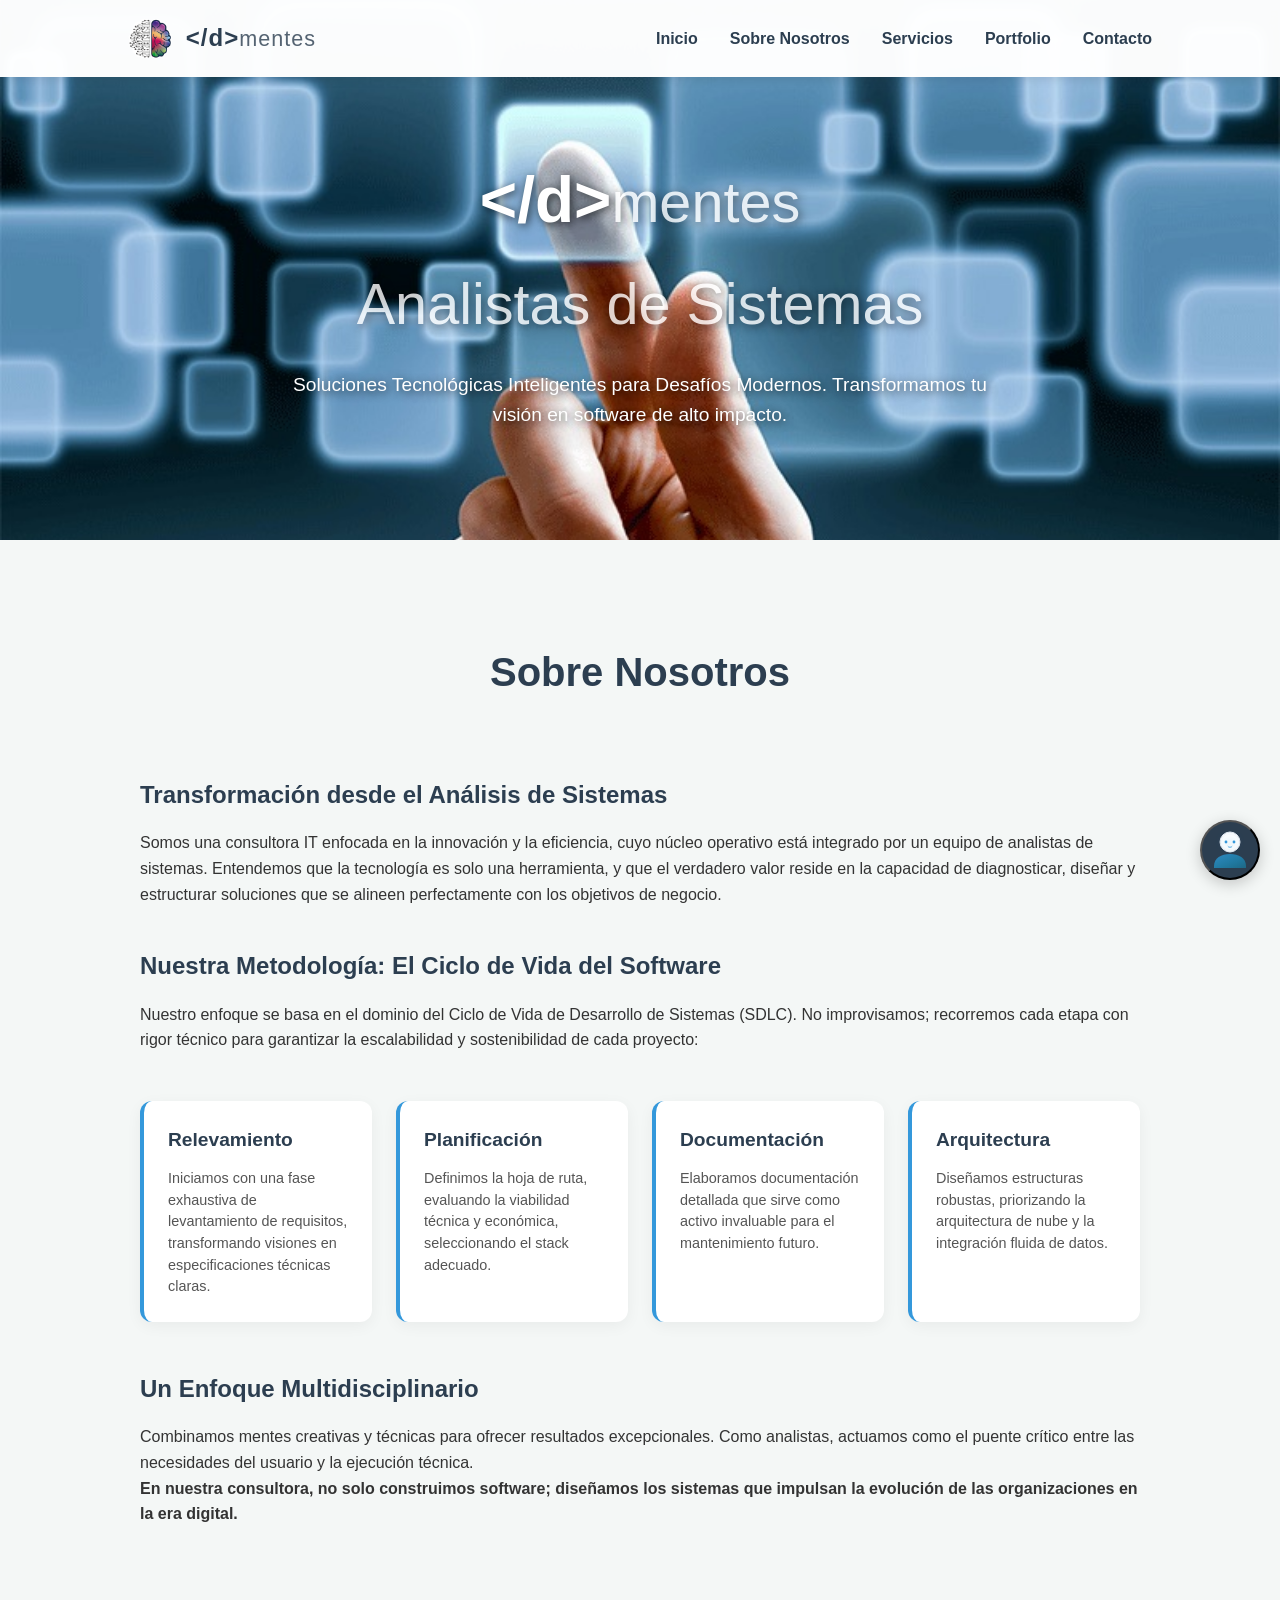
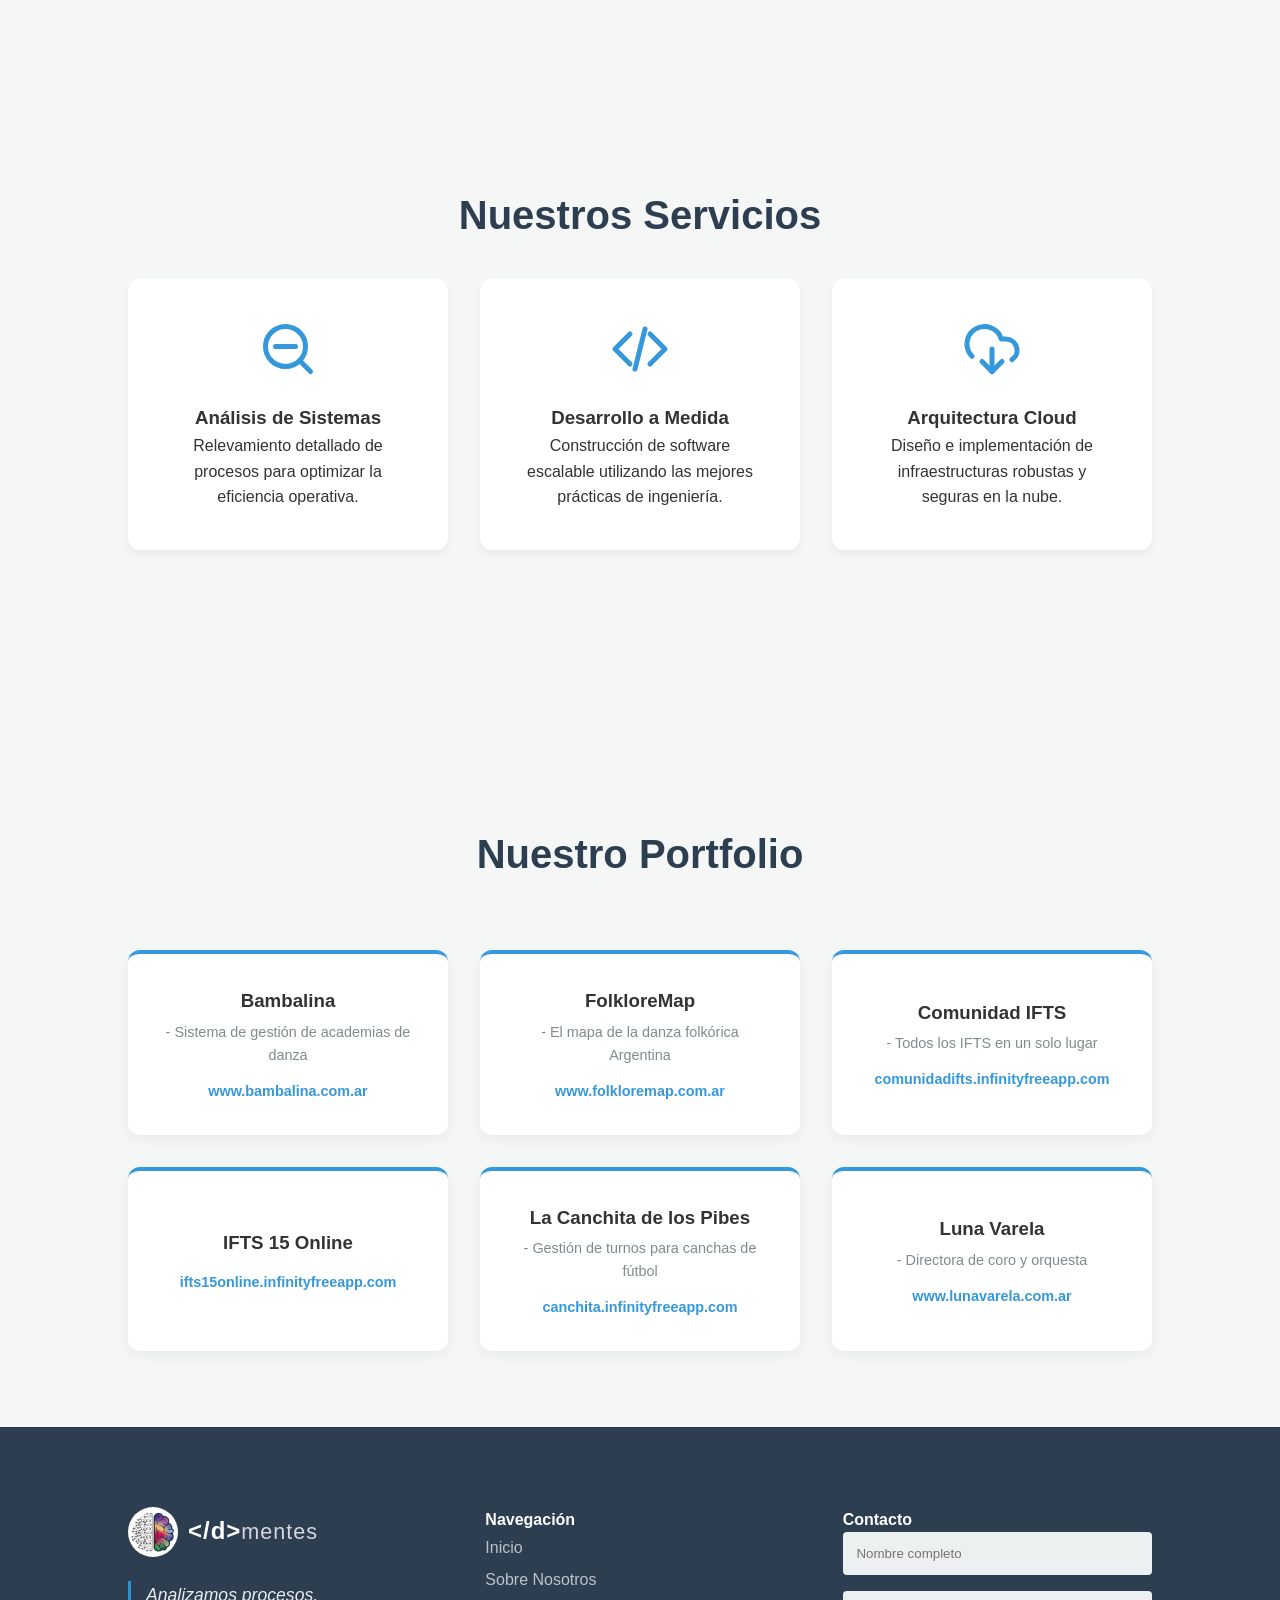
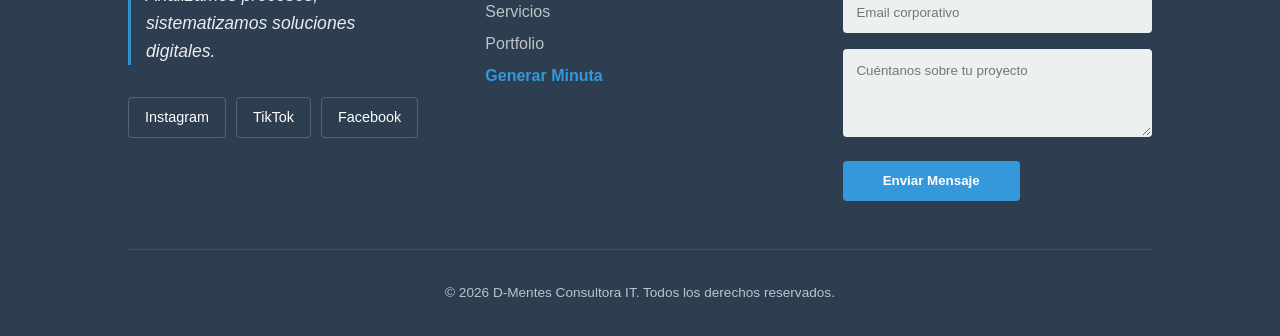
<file: index.html>
<!DOCTYPE html>
<html lang="es">
<head>
    <meta charset="UTF-8">
    <meta name="viewport" content="width=device-width, initial-scale=1.0">
    <meta name="description" content="D-Mentes - Consultoría IT y Analistas de Sistemas enfocados en el ciclo de vida del software y transformación digital.">
    <meta name="keywords" content="Consultoría IT, Analistas de Sistemas, Desarrollo de Software, SDLC, Arquitectura Cloud">
    <title>D-Mentes | Consultora IT</title>
    <link rel="icon" href="img/demente logo.jpg" type="image/jpeg">
    <link rel="stylesheet" href="styles/style.css">
</head>
<body>

    <nav>
        <div class="nav-logo">
            <img src="img/Logo dmente transparente.png" alt="D-Mentes Logo">
            <span class="logo-text">&lt;/d&gt;<span class="logo-suffix">mentes</span></span>
        </div>
        <button class="hamburger" id="hamburger-button" aria-label="Menú de navegación" aria-expanded="false" aria-controls="nav-links">
            <span class="hamburger-icon"></span>
            <span class="hamburger-icon"></span>
            <span class="hamburger-icon"></span>
        </button>
        <ul class="nav-links" id="nav-links">
            <li><a href="#inicio">Inicio</a></li>
            <li><a href="#sobre-nosotros">Sobre Nosotros</a></li>
            <li><a href="#servicios">Servicios</a></li>
            <li><a href="#portfolio">Portfolio</a></li>
            <li><a href="#contacto">Contacto</a></li>
        </ul>
    </nav>
    <section id="inicio" class="reveal">
        <h1>&lt;/d&gt;<span class="logo-suffix">mentes<br>Analistas de Sistemas</span></h1>
        <p>Soluciones Tecnológicas Inteligentes para Desafíos Modernos. Transformamos tu visión en software de alto impacto.</p>
    </section>

    <section id="sobre-nosotros" class="reveal">
        <h2>Sobre Nosotros</h2>
        <div class="sobre-nosotros-content">
            <h3>Transformación desde el Análisis de Sistemas</h3>
            <p>
                Somos una consultora IT enfocada en la innovación y la eficiencia, cuyo núcleo operativo está integrado por un equipo de analistas de sistemas. Entendemos que la tecnología es solo una herramienta, y que el verdadero valor reside en la capacidad de diagnosticar, diseñar y estructurar soluciones que se alineen perfectamente con los objetivos de negocio.
            </p>

            <h3>Nuestra Metodología: El Ciclo de Vida del Software</h3>
            <p>
                Nuestro enfoque se basa en el dominio del Ciclo de Vida de Desarrollo de Sistemas (SDLC). No improvisamos; recorremos cada etapa con rigor técnico para garantizar la escalabilidad y sostenibilidad de cada proyecto:
            </p>

            <div class="metodologia-grid">
                <div class="metodologia-card">
                    <h4>Relevamiento</h4>
                    <p>Iniciamos con una fase exhaustiva de levantamiento de requisitos, transformando visiones en especificaciones técnicas claras.</p>
                </div>
                <div class="metodologia-card">
                    <h4>Planificación</h4>
                    <p>Definimos la hoja de ruta, evaluando la viabilidad técnica y económica, seleccionando el stack adecuado.</p>
                </div>
                <div class="metodologia-card">
                    <h4>Documentación</h4>
                    <p>Elaboramos documentación detallada que sirve como activo invaluable para el mantenimiento futuro.</p>
                </div>
                <div class="metodologia-card">
                    <h4>Arquitectura</h4>
                    <p>Diseñamos estructuras robustas, priorizando la arquitectura de nube y la integración fluida de datos.</p>
                </div>
            </div>

            <h3>Un Enfoque Multidisciplinario</h3>
            <p>
                Combinamos mentes creativas y técnicas para ofrecer resultados excepcionales. Como analistas, actuamos como el puente crítico entre las necesidades del usuario y la ejecución técnica.
            </p>
            <p>
                <strong>En nuestra consultora, no solo construimos software; diseñamos los sistemas que impulsan la evolución de las organizaciones en la era digital.</strong>
            </p>
        </div>
    </section>

    <section id="servicios" class="reveal">
        <h2>Nuestros Servicios</h2>
        <div class="services-grid">
            <div class="service-card">
                <div class="service-icon">
                    <svg xmlns="http://www.w3.org/2000/svg" width="60" height="60" viewBox="0 0 24 24" fill="none" stroke="currentColor" stroke-width="2" stroke-linecap="round" stroke-linejoin="round" aria-hidden="true"><circle cx="11" cy="11" r="8"/><path d="m21 21-4.3-4.3"/><path d="M7 11h8"/></svg>
                </div>
                <h3>Análisis de Sistemas</h3>
                <p>Relevamiento detallado de procesos para optimizar la eficiencia operativa.</p>
            </div>
            <div class="service-card">
                <div class="service-icon">
                    <svg xmlns="http://www.w3.org/2000/svg" width="60" height="60" viewBox="0 0 24 24" fill="none" stroke="currentColor" stroke-width="2" stroke-linecap="round" stroke-linejoin="round" aria-hidden="true"><polyline points="16 18 22 12 16 6"/><polyline points="8 6 2 12 8 18"/><line x1="14" x2="10" y1="4" y2="20"/></svg>
                </div>
                <h3>Desarrollo a Medida</h3>
                <p>Construcción de software escalable utilizando las mejores prácticas de ingeniería.</p>
            </div>
            <div class="service-card">
                <div class="service-icon">
                    <svg xmlns="http://www.w3.org/2000/svg" width="60" height="60" viewBox="0 0 24 24" fill="none" stroke="currentColor" stroke-width="2" stroke-linecap="round" stroke-linejoin="round" aria-hidden="true">
                        <path d="M4 14.899A7 7 0 1 1 15.71 8h1.79a4.5 4.5 0 0 1 2.5 8.242"/>
                        <path d="M12 12v9"/>
                        <path d="m8 17 4 4 4-4"/>
                    </svg>
                </div>
                <h3>Arquitectura Cloud</h3>
                <p>Diseño e implementación de infraestructuras robustas y seguras en la nube.</p>
            </div>
        </div>
    </section>

    <section id="portfolio" class="reveal">
        <h2>Nuestro Portfolio</h2>
        <div class="portfolio-grid">
            <div class="portfolio-item">
                <h3>Bambalina <span class="item-subtitle">- Sistema de gestión de academias de danza</span></h3>
                <p><a href="http://www.bambalina.com.ar" target="_blank">www.bambalina.com.ar</a></p>
            </div>
            <div class="portfolio-item">
                <h3>FolkloreMap <span class="item-subtitle">- El mapa de la danza folkórica Argentina</span></h3>
                <p><a href="http://www.folkloremap.com.ar" target="_blank">www.folkloremap.com.ar</a></p>
            </div>
            <div class="portfolio-item">
                <h3>Comunidad IFTS <span class="item-subtitle">- Todos los IFTS en un solo lugar</span></h3>
                <p><a href="https://comunidadifts.infinityfreeapp.com" target="_blank">comunidadifts.infinityfreeapp.com</a></p>
            </div>
            <div class="portfolio-item">
                <h3>IFTS 15 Online</h3>
                <p><a href="https://ifts15online.infinityfreeapp.com" target="_blank">ifts15online.infinityfreeapp.com</a></p>
            </div>
            <div class="portfolio-item">
                <h3>La Canchita de los Pibes <span class="item-subtitle">- Gestión de turnos para canchas de fútbol </span></h3>
                <p><a href="https://canchita.infinityfreeapp.com" target="_blank">canchita.infinityfreeapp.com</a></p>
            </div>
            <div class="portfolio-item">
                <h3>Luna Varela <span class="item-subtitle">- Directora de coro y orquesta</span></h3>
                <p><a href="http://www.lunavarela.com.ar" target="_blank">www.lunavarela.com.ar</a></p>
            </div>
        </div>
    </section>

    <footer id="contacto">
        <div class="footer-container">
            <div class="footer-brand">
                <div class="footer-logo">
                    <img src="img/Logo dmente transparente.png" alt="D-Mentes Logo">
                    <span class="logo-text">&lt;/d&gt;<span class="logo-suffix">mentes</span></span>
                </div>
                <p class="footer-tagline">Analizamos procesos, sistematizamos soluciones digitales.</p>
                <div class="social-links footer-social-wrapper">
                    <a href="https://www.instagram.com" target="_blank" aria-label="Instagram">Instagram</a>
                    <a href="https://www.tiktok.com" target="_blank" aria-label="TikTok">TikTok</a>
                    <a href="https://www.facebook.com" target="_blank" aria-label="Facebook">Facebook</a>
                </div>
            </div>
            <div class="footer-links">
                <h4>Navegación</h4>
                <ul>
                    <li><a href="#inicio">Inicio</a></li>
                    <li><a href="#sobre-nosotros">Sobre Nosotros</a></li>
                    <li><a href="#servicios">Servicios</a></li>
                    <li><a href="#portfolio">Portfolio</a></li>
                    <li><a href="minutas.html" style="color: var(--accent); font-weight: bold;">Generar Minuta</a></li>
                </ul>
            </div>
            <div class="contact-form">
                <h4>Contacto</h4>
                <form action="https://formsubmit.co/ajax/contacto@dementes.net.ar" method="POST" id="my-form">
                    <input type="text" name="nombre" placeholder="Nombre completo" required>
                    <input type="email" name="email" placeholder="Email corporativo" required>
                    <textarea name="mensaje" placeholder="Cuéntanos sobre tu proyecto" rows="4" required></textarea>
                    <button type="submit">Enviar Mensaje</button>
                </form>
            </div>
        </div>
        <div class="footer-bottom">
            &copy; 2026 D-Mentes Consultora IT. Todos los derechos reservados.
        </div>
    </footer>

    <!-- Asistente Virtual -->
    <div class="assistant-wrapper">
        <div class="assistant-chat" id="assistant-chat">
            <div class="chat-header">
                <svg class="robot-icon" viewBox="0 0 24 24" fill="none" xmlns="http://www.w3.org/2000/svg" aria-hidden="true">
                    <defs>
                        <linearGradient id="robotGrad" x1="0%" y1="0%" x2="100%" y2="100%">
                            <stop offset="0%" style="stop-color:#3498db;stop-opacity:0.8" />
                            <stop offset="100%" style="stop-color:#00c6ff;stop-opacity:0.3" />
                        </linearGradient>
                    </defs>
                    <!-- Cuerpo/Hombros -->
                    <path d="M12 14c-4.4 0-8 2-8 6v1h16v-1c0-4-3.6-6-8-6z" fill="url(#robotGrad)"/>
                    <!-- Cuello -->
                    <rect x="11" y="12" width="2" height="1" fill="#e2e8f0"/>
                    <!-- Casco Principal -->
                    <rect x="7" y="3" width="10" height="10" rx="5" fill="#f8fafc" stroke="#e2e8f0" stroke-width="0.5"/>
                    <!-- Visor/Pantalla -->
                    <rect x="8" y="4.5" width="8" height="7" rx="3.5" fill="#ffffff" class="robot-screen"/>
                    <!-- Ojos Digitales -->
                    <circle class="robot-eye" cx="10" cy="8" r="0.7" fill="#3498db"/>
                    <circle class="robot-eye" cx="14" cy="8" r="0.7" fill="#3498db"/>
                    <!-- Sonrisa -->
                    <path class="robot-mouth" d="M11 10.3c0.2 0.5 1.8 0.5 2 0" stroke="#3498db" stroke-width="0.4" stroke-linecap="round" />
                </svg>
                <div>
                    <strong style="display: block;">Demi</strong>
                    <span style="display: block; font-size: 0.75rem; opacity: 0.9;">Asistente Virtual</span>
                    <small style="display: block; opacity: 0.8; font-size: 0.7rem;">En línea</small>
                </div>
            </div>
            <div class="chat-body" id="chat-body">
                <!-- Los mensajes se cargarán dinámicamente -->
            </div>
        </div>
        <div class="assistant-tooltip">Chatear con Demi</div>
        <button class="assistant-float" id="assistant-btn" aria-label="Abrir asistente">
            <svg class="robot-icon" viewBox="0 0 24 24" fill="none" xmlns="http://www.w3.org/2000/svg">
                <defs>
                    <linearGradient id="robotGradFloat" x1="0%" y1="0%" x2="100%" y2="100%">
                        <stop offset="0%" style="stop-color:#3498db;stop-opacity:0.8" />
                        <stop offset="100%" style="stop-color:#00c6ff;stop-opacity:0.3" />
                    </linearGradient>
                </defs>
                <!-- Cuerpo/Hombros -->
                <path d="M12 14c-4.4 0-8 2-8 6v1h16v-1c0-4-3.6-6-8-6z" fill="url(#robotGradFloat)"/>
                <!-- Cuello -->
                <rect x="11" y="12" width="2" height="1" fill="#e2e8f0"/>
                <!-- Casco Principal -->
                <rect x="7" y="3" width="10" height="10" rx="5" fill="#f8fafc" stroke="#e2e8f0" stroke-width="0.5"/>
                <!-- Visor/Pantalla -->
                <rect x="8" y="4.5" width="8" height="7" rx="3.5" fill="#ffffff" class="robot-screen"/>
                <!-- Ojos Digitales -->
                <circle class="robot-eye" cx="10" cy="8" r="0.7" fill="#3498db"/>
                <circle class="robot-eye" cx="14" cy="8" r="0.7" fill="#3498db"/>
                <!-- Sonrisa -->
                <path class="robot-mouth" d="M11 10.3c0.2 0.5 1.8 0.5 2 0" stroke="#3498db" stroke-width="0.4" stroke-linecap="round" />
            </svg>
        </button>
    </div>

    <script>
        const form = document.getElementById('my-form');
        form.addEventListener('submit', async (e) => {
            e.preventDefault();
            const button = form.querySelector('button');
            const originalText = button.innerText;
            
            button.disabled = true;
            button.innerText = 'Enviando...';

            const data = new FormData(form);
            const response = await fetch(form.action, {
                method: 'POST',
                body: data,
                headers: { 'Accept': 'application/json' }
            });

            if (response.ok) {
                alert('¡Recibimos tu consulta! En breve nos pondremos en contacto con vos.');
                form.reset();
            } else {
                console.error('Error de Formspree:', response.status, response.statusText);
                alert('Hubo un error al enviar el mensaje. Por favor, intentá de nuevo o contactanos por WhatsApp.');
            }
            button.disabled = false;
            button.innerText = originalText;
        });
    </script>

    <script>
        // Script para el botón de hamburguesa
        document.addEventListener('DOMContentLoaded', () => {
            const hamburgerButton = document.getElementById('hamburger-button');
            const navLinks = document.getElementById('nav-links');

            hamburgerButton.addEventListener('click', () => {
                navLinks.classList.toggle('active');
                const isActive = navLinks.classList.contains('active');
                hamburgerButton.classList.toggle('active');
                hamburgerButton.setAttribute('aria-expanded', isActive);
            });
            // Cierra el menú si se hace clic en un enlace (útil para SPAs o navegación interna)
            navLinks.querySelectorAll('a').forEach(link => {
                link.addEventListener('click', () => {
                    navLinks.classList.remove('active');
                    hamburgerButton.setAttribute('aria-expanded', 'false');
                });
            });
        });
    </script>

    <script>
        // Scroll Reveal Logic
        const observerOptions = { threshold: 0.1 };
        const observer = new IntersectionObserver((entries) => {
            entries.forEach(entry => {
                if (entry.isIntersecting) {
                    entry.target.classList.add('visible');
                }
            });
        }, observerOptions);

        document.querySelectorAll('.reveal').forEach(el => observer.observe(el));

        // Lógica del Asistente Virtual
        const assistantBtn = document.getElementById('assistant-btn');
        const assistantChat = document.getElementById('assistant-chat');
        const chatBody = document.getElementById('chat-body');

        let userName = ""; // Almacena el nombre del usuario
        let userPath = []; // Almacena el recorrido del usuario
        let userQuery = ""; // Almacena la consulta abierta

        // Flujo de la conversación
        const chatFlow = {
            inicio: {
                text: "Hola! Soy Demi, el asistente virtual de estos Dementes. Para empezar contame como te llamas",
                input: true,
                placeholder: "Escribi tu nombre...",
                next: "menu_principal"
            },
            menu_principal: {
                text: () => `Mucho gusto, ${userName}! En que puedo ayudarte hoy?`,
                options: [
                    { text: "Iniciar un Proyecto", next: "tipo_proyecto" },
                    { text: "Ver Servicios", next: "servicios" },
                    { text: "Hacer una consulta", next: "consulta_previa" }
                ]
            },
            tipo_proyecto: {
                text: "Excelente eleccion! Para orientarte mejor, que tipo de solucion estas buscando?",
                options: [
                    { text: "Pagina Web / Landing", next: "web_info" },
                    { text: "Sistema de Gestion (ERP/CRM)", next: "gestion_info" },
                    { text: "App a Medida", next: "app_info" },
                    { text: "Volver", next: "menu_principal" }
                ]
            },
            web_info: {
                text: "Creamos sitios modernos, optimizados para Google y adaptables a moviles. Buscas vender online o presencia institucional?",
                options: [
                    { text: "Venta Online (E-commerce)", next: "contacto" },
                    { text: "Presencia Institucional", next: "contacto" },
                    { text: "Ver otras opciones", next: "tipo_proyecto" }
                ]
            },
            gestion_info: {
                text: "Somos expertos en digitalizar procesos. Podemos ayudarte con control de inventarios, turnos o gestion de clientes.",
                options: [
                    { text: "Hablar con un analista", next: "contacto" },
                    { text: "Volver", next: "tipo_proyecto" }
                ]
            },
            app_info: {
                text: "Desarrollamos aplicaciones escalables utilizando las ultimas tecnologias. Es un proyecto desde cero?",
                options: [
                    { text: "Si, idea nueva", next: "contacto" },
                    { text: "Mejorar algo existente", next: "contacto" },
                    { text: "Volver", next: "tipo_proyecto" }
                ]
            },
            servicios: {
                text: "Nuestros pilares son el Analisis y la Arquitectura. En que area especifica necesitas apoyo?",
                options: [
                    { text: "Analisis y Relevamiento", next: "info_analisis" },
                    { text: "Infraestructura Cloud", next: "info_cloud" },
                    { text: "Metodologia SDLC", next: "metodologia" },
                    { text: "Volver", next: "menu_principal" }
                ]
            },
            info_analisis: {
                text: "Analizamos tus procesos para encontrar cuellos de botella y optimizar tu negocio. ¿Querés hablar con un analista?",
                options: [
                    { text: "Contactar a un analista", next: "contacto" },
                    { text: "Ver otros servicios", next: "servicios" }
                ]
            },
            info_cloud: {
                text: "Diseñamos arquitecturas en la nube escalables y seguras, optimizando costos y rendimiento. ¿Querés contactar a un analista?",
                options: [
                    { text: "Contactar a un analista", next: "contacto" },
                    { text: "Ver otros servicios", next: "servicios" }
                ]
            },
            metodologia: {
                text: "Usamos el Ciclo de Vida de Software (SDLC) para asegurar calidad: Relevamiento -> Planificación -> Documentación -> Arquitectura. ¿Querés hablar con un analista sobre esto?",
                options: [
                    { text: "Contactar a un analista", next: "contacto" },
                    { text: "Ver otros servicios", next: "servicios" }
                ]
            },
            contacto: {
                text: "Podes completar el formulario al pie de la pagina o hablarnos por WhatsApp. Que preferis?",
                options: [
                    { text: "Ir al Formulario", action: () => location.href='#contacto' },
                    { text: '<svg viewBox="0 0 448 512" width="16" height="16" fill="currentColor" style="vertical-align: middle; margin-right: 5px;"><path d="M380.9 97.1C339 55.1 283.2 32 223.9 32c-122.4 0-222 99.6-222 222 0 39.1 10.2 77.3 29.6 111L0 480l117.7-30.9c32.4 17.7 68.9 27 106.1 27h.1c122.3 0 224.1-99.6 224.1-222 0-59.3-25.2-115-67.1-157zm-157 341.6c-33.2 0-65.7-8.9-94-25.7l-6.7-4-69.8 18.3L72 359.2l-4.4-7c-18.5-29.4-28.2-63.3-28.2-98.2 0-101.7 82.8-184.5 184.6-184.5 49.3 0 95.6 19.2 130.4 54.1 34.8 34.9 56.2 81.2 56.1 130.5 0 101.8-84.9 184.6-186.6 184.6zm101.2-138.2c-5.5-2.8-32.8-16.2-37.9-18-5.1-1.9-8.8-2.8-12.5 2.8-3.7 5.6-14.3 18-17.6 21.8-3.2 3.7-6.5 4.2-12 1.4-5.5-2.8-23.2-8.5-44.2-27.1-16.4-14.6-27.4-32.7-30.6-38.2-3.2-5.6-.3-8.6 2.5-11.3 2.5-2.5 5.6-6.5 8.3-9.7 2.8-3.3 3.7-5.6 5.6-9.3 1.9-3.7.9-6.9-.5-9.7-1.4-2.8-12.5-30.1-17.1-41.2-4.5-10.8-9.1-9.3-12.5-9.5-3.2-.2-6.9-.2-10.6-.2-3.7 0-9.7 1.4-14.8 6.9-5.1 5.6-19.4 19-19.4 46.3 0 27.3 19.9 53.7 22.6 57.4 2.8 3.7 39.1 59.7 94.8 83.8 13.2 5.8 23.5 9.2 31.5 11.8 13.3 4.2 25.4 3.6 35 2.2 10.7-1.6 32.8-13.4 37.4-26.4 4.6-13 4.6-24.1 3.2-26.4-1.3-2.5-5-3.9-10.5-6.6z"/></svg> WhatsApp', next: "whatsapp_contacts" },
                    { text: "Volver", next: "menu_principal" }
                ]
            },
            consulta_previa: {
                text: "Entiendo. Contame brevemente que necesitabas asi ya le paso la info al equipo.",
                input: true,
                placeholder: "Escribi tu consulta...",
                next: "whatsapp_contacts"
            },
            whatsapp_contacts: {
                icon: '<svg viewBox="0 0 448 512" width="18" height="18" fill="var(--accent)" style="vertical-align: middle; margin-right: 8px;"><path d="M380.9 97.1C339 55.1 283.2 32 223.9 32c-122.4 0-222 99.6-222 222 0 39.1 10.2 77.3 29.6 111L0 480l117.7-30.9c32.4 17.7 68.9 27 106.1 27h.1c122.3 0 224.1-99.6 224.1-222 0-59.3-25.2-115-67.1-157zm-157 341.6c-33.2 0-65.7-8.9-94-25.7l-6.7-4-69.8 18.3L72 359.2l-4.4-7c-18.5-29.4-28.2-63.3-28.2-98.2 0-101.7 82.8-184.5 184.6-184.5 49.3 0 95.6 19.2 130.4 54.1 34.8 34.9 56.2 81.2 56.1 130.5 0 101.8-84.9 184.6-186.6 184.6zm101.2-138.2c-5.5-2.8-32.8-16.2-37.9-18-5.1-1.9-8.8-2.8-12.5 2.8-3.7 5.6-14.3 18-17.6 21.8-3.2 3.7-6.5 4.2-12 1.4-5.5-2.8-23.2-8.5-44.2-27.1-16.4-14.6-27.4-32.7-30.6-38.2-3.2-5.6-.3-8.6 2.5-11.3 2.5-2.5 5.6-6.5 8.3-9.7 2.8-3.3 3.7-5.6 5.6-9.3 1.9-3.7.9-6.9-.5-9.7-1.4-2.8-12.5-30.1-17.1-41.2-4.5-10.8-9.1-9.3-12.5-9.5-3.2-.2-6.9-.2-10.6-.2-3.7 0-9.7 1.4-14.8 6.9-5.1 5.6-19.4 19-19.4 46.3 0 27.3 19.9 53.7 22.6 57.4 2.8 3.7 39.1 59.7 94.8 83.8 13.2 5.8 23.5 9.2 31.5 11.8 13.3 4.2 25.4 3.6 35 2.2 10.7-1.6 32.8-13.4 37.4-26.4 4.6-13 4.6-24.1 3.2-26.4-1.3-2.5-5-3.9-10.5-6.6z"/></svg>',
                text: "Genial! Con quien te gustaria hablar?",
                options: [
                    { text: '<svg viewBox="0 0 448 512" width="14" height="14" fill="currentColor" style="vertical-align: middle; margin-right: 5px;"><path d="M380.9 97.1C339 55.1 283.2 32 223.9 32c-122.4 0-222 99.6-222 222 0 39.1 10.2 77.3 29.6 111L0 480l117.7-30.9c32.4 17.7 68.9 27 106.1 27h.1c122.3 0 224.1-99.6 224.1-222 0-59.3-25.2-115-67.1-157zm-157 341.6c-33.2 0-65.7-8.9-94-25.7l-6.7-4-69.8 18.3L72 359.2l-4.4-7c-18.5-29.4-28.2-63.3-28.2-98.2 0-101.7 82.8-184.5 184.6-184.5 49.3 0 95.6 19.2 130.4 54.1 34.8 34.9 56.2 81.2 56.1 130.5 0 101.8-84.9 184.6-186.6 184.6zm101.2-138.2c-5.5-2.8-32.8-16.2-37.9-18-5.1-1.9-8.8-2.8-12.5 2.8-3.7 5.6-14.3 18-17.6 21.8-3.2 3.7-6.5 4.2-12 1.4-5.5-2.8-23.2-8.5-44.2-27.1-16.4-14.6-27.4-32.7-30.6-38.2-3.2-5.6-.3-8.6 2.5-11.3 2.5-2.5 5.6-6.5 8.3-9.7 2.8-3.3 3.7-5.6 5.6-9.3 1.9-3.7.9-6.9-.5-9.7-1.4-2.8-12.5-30.1-17.1-41.2-4.5-10.8-9.1-9.3-12.5-9.5-3.2-.2-6.9-.2-10.6-.2-3.7 0-9.7 1.4-14.8 6.9-5.1 5.6-19.4 19-19.4 46.3 0 27.3 19.9 53.7 22.6 57.4 2.8 3.7 39.1 59.7 94.8 83.8 13.2 5.8 23.5 9.2 31.5 11.8 13.3 4.2 25.4 3.6 35 2.2 10.7-1.6 32.8-13.4 37.4-26.4 4.6-13 4.6-24.1 3.2-26.4-1.3-2.5-5-3.9-10.5-6.6z"/></svg> Javier', className: "wa-opt", action: () => handleContactClick("5493512181055", "Javier") },
                    { text: '<svg viewBox="0 0 448 512" width="14" height="14" fill="currentColor" style="vertical-align: middle; margin-right: 5px;"><path d="M380.9 97.1C339 55.1 283.2 32 223.9 32c-122.4 0-222 99.6-222 222 0 39.1 10.2 77.3 29.6 111L0 480l117.7-30.9c32.4 17.7 68.9 27 106.1 27h.1c122.3 0 224.1-99.6 224.1-222 0-59.3-25.2-115-67.1-157zm-157 341.6c-33.2 0-65.7-8.9-94-25.7l-6.7-4-69.8 18.3L72 359.2l-4.4-7c-18.5-29.4-28.2-63.3-28.2-98.2 0-101.7 82.8-184.5 184.6-184.5 49.3 0 95.6 19.2 130.4 54.1 34.8 34.9 56.2 81.2 56.1 130.5 0 101.8-84.9 184.6-186.6 184.6zm101.2-138.2c-5.5-2.8-32.8-16.2-37.9-18-5.1-1.9-8.8-2.8-12.5 2.8-3.7 5.6-14.3 18-17.6 21.8-3.2 3.7-6.5 4.2-12 1.4-5.5-2.8-23.2-8.5-44.2-27.1-16.4-14.6-27.4-32.7-30.6-38.2-3.2-5.6-.3-8.6 2.5-11.3 2.5-2.5 5.6-6.5 8.3-9.7 2.8-3.3 3.7-5.6 5.6-9.3 1.9-3.7.9-6.9-.5-9.7-1.4-2.8-12.5-30.1-17.1-41.2-4.5-10.8-9.1-9.3-12.5-9.5-3.2-.2-6.9-.2-10.6-.2-3.7 0-9.7 1.4-14.8 6.9-5.1 5.6-19.4 19-19.4 46.3 0 27.3 19.9 53.7 22.6 57.4 2.8 3.7 39.1 59.7 94.8 83.8 13.2 5.8 23.5 9.2 31.5 11.8 13.3 4.2 25.4 3.6 35 2.2 10.7-1.6 32.8-13.4 37.4-26.4 4.6-13 4.6-24.1 3.2-26.4-1.3-2.5-5-3.9-10.5-6.6z"/></svg> Sebastian', className: "wa-opt", action: () => handleContactClick("5491164655333", "Sebastian") },
                    { text: '<svg viewBox="0 0 448 512" width="14" height="14" fill="currentColor" style="vertical-align: middle; margin-right: 5px;"><path d="M380.9 97.1C339 55.1 283.2 32 223.9 32c-122.4 0-222 99.6-222 222 0 39.1 10.2 77.3 29.6 111L0 480l117.7-30.9c32.4 17.7 68.9 27 106.1 27h.1c122.3 0 224.1-99.6 224.1-222 0-59.3-25.2-115-67.1-157zm-157 341.6c-33.2 0-65.7-8.9-94-25.7l-6.7-4-69.8 18.3L72 359.2l-4.4-7c-18.5-29.4-28.2-63.3-28.2-98.2 0-101.7 82.8-184.5 184.6-184.5 49.3 0 95.6 19.2 130.4 54.1 34.8 34.9 56.2 81.2 56.1 130.5 0 101.8-84.9 184.6-186.6 184.6zm101.2-138.2c-5.5-2.8-32.8-16.2-37.9-18-5.1-1.9-8.8-2.8-12.5 2.8-3.7 5.6-14.3 18-17.6 21.8-3.2 3.7-6.5 4.2-12 1.4-5.5-2.8-23.2-8.5-44.2-27.1-16.4-14.6-27.4-32.7-30.6-38.2-3.2-5.6-.3-8.6 2.5-11.3 2.5-2.5 5.6-6.5 8.3-9.7 2.8-3.3 3.7-5.6 5.6-9.3 1.9-3.7.9-6.9-.5-9.7-1.4-2.8-12.5-30.1-17.1-41.2-4.5-10.8-9.1-9.3-12.5-9.5-3.2-.2-6.9-.2-10.6-.2-3.7 0-9.7 1.4-14.8 6.9-5.1 5.6-19.4 19-19.4 46.3 0 27.3 19.9 53.7 22.6 57.4 2.8 3.7 39.1 59.7 94.8 83.8 13.2 5.8 23.5 9.2 31.5 11.8 13.3 4.2 25.4 3.6 35 2.2 10.7-1.6 32.8-13.4 37.4-26.4 4.6-13 4.6-24.1 3.2-26.4-1.3-2.5-5-3.9-10.5-6.6z"/></svg> Ricardo', className: "wa-opt", action: () => handleContactClick("5491155059650", "Ricardo") },
                    { text: "Volver", next: "contacto" }
                ]
            }
        };

        assistantBtn.addEventListener('click', (e) => {
            e.stopPropagation(); // Evita que el click llegue al document y cierre el chat inmediatamente
            assistantChat.classList.toggle('active');
            if (assistantChat.classList.contains('active') && chatBody.children.length === 0) {
                renderStep('inicio');
            }
        });

        // Función para efecto máquina de escribir
        function typeText(element, text, callback) {
            let i = 0;
            const speed = 20; // Milisegundos por carácter
            function type() {
                if (i < text.length) {
                    element.textContent += text.charAt(i);
                    i++;
                    chatBody.scrollTop = chatBody.scrollHeight;
                    setTimeout(type, speed);
                } else if (callback) {
                    callback();
                }
            }
            type();
        }

        function renderStep(stepKey) {
            const step = chatFlow[stepKey];
            
            // 1. Mostrar indicador de "escribiendo..."
            const typingIndicator = document.createElement('div');
            typingIndicator.className = 'typing-indicator';
            typingIndicator.innerHTML = '<span></span><span></span><span></span>';
            chatBody.appendChild(typingIndicator);
            chatBody.scrollTop = chatBody.scrollHeight;

            // 2. Simular un pequeño tiempo de "pensado"
            setTimeout(() => {
                typingIndicator.remove();

                // 3. Crear el mensaje del Bot vacío
                const botMsg = document.createElement('div');
                botMsg.className = 'bot-msg';
                
                if (step.icon) {
                    const iconSpan = document.createElement('span');
                    iconSpan.innerHTML = step.icon;
                    botMsg.appendChild(iconSpan);
                }
                const textSpan = document.createElement('span');
                botMsg.appendChild(textSpan);
                chatBody.appendChild(botMsg);

                // Obtener el texto (si es función o string)
                const rawText = typeof step.text === 'function' ? step.text() : step.text;

                // 4. Iniciar efecto máquina de escribir
                typeText(textSpan, rawText, () => {
                    // 5. Mostrar opciones o input solo cuando termine de escribir
                    if (step.input) {
                        const inputDiv = document.createElement('div');
                        inputDiv.className = 'chat-input-area';
                        inputDiv.innerHTML = `
                            <input type="text" placeholder="${step.placeholder || 'Escribi aca...'}" id="chat-user-input">
                            <button id="send-input-btn">OK</button>
                        `;
                        chatBody.appendChild(inputDiv);
                        chatBody.scrollTop = chatBody.scrollHeight;

                        const nameInput = document.getElementById('chat-user-input');
                        const nameBtn = document.getElementById('send-input-btn');
                        
                        const submitName = (e) => {
                            if (e && e.stopPropagation) e.stopPropagation();
                            const val = nameInput.value.trim();
                            if (val) {
                                if (stepKey === 'inicio') userName = val;
                                if (stepKey === 'consulta_previa') userQuery = val;
                                inputDiv.remove();
                                const userMsg = document.createElement('div');
                                userMsg.className = 'user-msg';
                                userMsg.innerText = val;
                                chatBody.appendChild(userMsg);
                                renderStep(step.next);
                            }
                        };

                        nameBtn.onclick = submitName;
                        nameInput.onkeypress = (e) => { if (e.key === 'Enter') submitName(); };
                        nameInput.focus();
                        return;
                    }

                    if (!step.options) return;

                    const optionsDiv = document.createElement('div');
                    optionsDiv.className = 'chat-options';
                    
                    step.options.forEach(opt => {
                        const btn = document.createElement('button');
                        btn.className = 'opt-btn' + (opt.className ? ' ' + opt.className : '');
                        btn.innerHTML = opt.text;
                        btn.onclick = (e) => {
                            e.stopPropagation();

                            // Trackear la elección (limpiando iconos/HTML)
                            let cleanChoice = opt.text.replace(/<[^>]*>?/gm, '').trim();
                            cleanChoice = cleanChoice.replace(/[^\x00-\x7F]/g, "").trim(); // Quitar emojis/especiales para el track
                            if (opt.next === 'menu_principal') userPath = []; // Reiniciar si vuelve al menú principal
                            else if (cleanChoice && cleanChoice !== "Volver" && !cleanChoice.includes("WhatsApp") && (!opt.className || !opt.className.includes("wa-opt"))) userPath.push(cleanChoice);

                            optionsDiv.remove();
                            const userMsg = document.createElement('div');
                            userMsg.className = 'user-msg';
                            userMsg.innerHTML = opt.text;
                            chatBody.appendChild(userMsg);
                            chatBody.scrollTop = chatBody.scrollHeight;

                            if (opt.action) opt.action();
                            else if (opt.next) renderStep(opt.next);
                        };
                        optionsDiv.appendChild(btn);
                    });
                    chatBody.appendChild(optionsDiv);
                    chatBody.scrollTop = chatBody.scrollHeight;
                });
            }, 800); // Retraso inicial de 800ms
        }

        // Funcion para manejar el click en un contacto con mensaje de Demi
        function handleContactClick(phone, name) {
            const typingIndicator = document.createElement('div');
            typingIndicator.className = 'typing-indicator';
            typingIndicator.innerHTML = '<span></span><span></span><span></span>';
            chatBody.appendChild(typingIndicator);
            chatBody.scrollTop = chatBody.scrollHeight;

            setTimeout(() => {
                typingIndicator.remove();
                const botMsg = document.createElement('div');
                botMsg.className = 'bot-msg';
                chatBody.appendChild(botMsg);

                typeText(botMsg, `Dale, ya te pongo en contacto con ${name}...`, () => {
                    setTimeout(() => {
                        openWhatsApp(phone, name);
                        
                        // Mensaje de cierre final después de iniciar el contacto
                        setTimeout(() => {
                            const finalMsg = document.createElement('div');
                            finalMsg.className = 'bot-msg';
                            chatBody.appendChild(finalMsg);
                            typeText(finalMsg, "Listo! Cualquier otra cosa que necesites, aca voy a estar. Mucho exito con tu consulta!", () => {
                                // Opción para seguir conversando sin reiniciar todo
                                const optionsDiv = document.createElement('div');
                                optionsDiv.className = 'chat-options';
                                const btn = document.createElement('button');
                                btn.className = 'opt-btn';
                                btn.innerText = "Hacer otra consulta";
                                btn.onclick = (e) => {
                                    e.stopPropagation();
                                    optionsDiv.remove();
                                    userPath = [];
                                    userQuery = "";
                                    renderStep('menu_principal');
                                };
                                optionsDiv.appendChild(btn);
                                chatBody.appendChild(optionsDiv);
                                chatBody.scrollTop = chatBody.scrollHeight;
                            });
                        }, 1200);
                    }, 1000);
                });
            }, 600);
        }

        // Función para abrir WhatsApp con mensaje personalizado
        function openWhatsApp(phone, name) {
            const queryPart = userQuery ? `\n\nMi consulta es: ${userQuery}` : "";
            const history = userPath.length > 0 ? `\n\nMe intereso: *${userPath.join(' > ')}*` : "";
            const text = `Hola ${name}! Soy ${userName}. Te escribo desde la web de D-Mentes porque me gustaria consultarte algo.${queryPart}${history}\n\nPodriamos conversar? Muchas gracias!`;

            window.open(`https://wa.me/${phone}?text=${encodeURIComponent(text)}`, "_blank");
        }

        // Cerrar chat si se hace clic fuera
        document.addEventListener('click', (e) => {
            if (!document.querySelector('.assistant-wrapper').contains(e.target)) {
                assistantChat.classList.remove('active');
            }
        });
    </script>
</body>
</html>
</file>
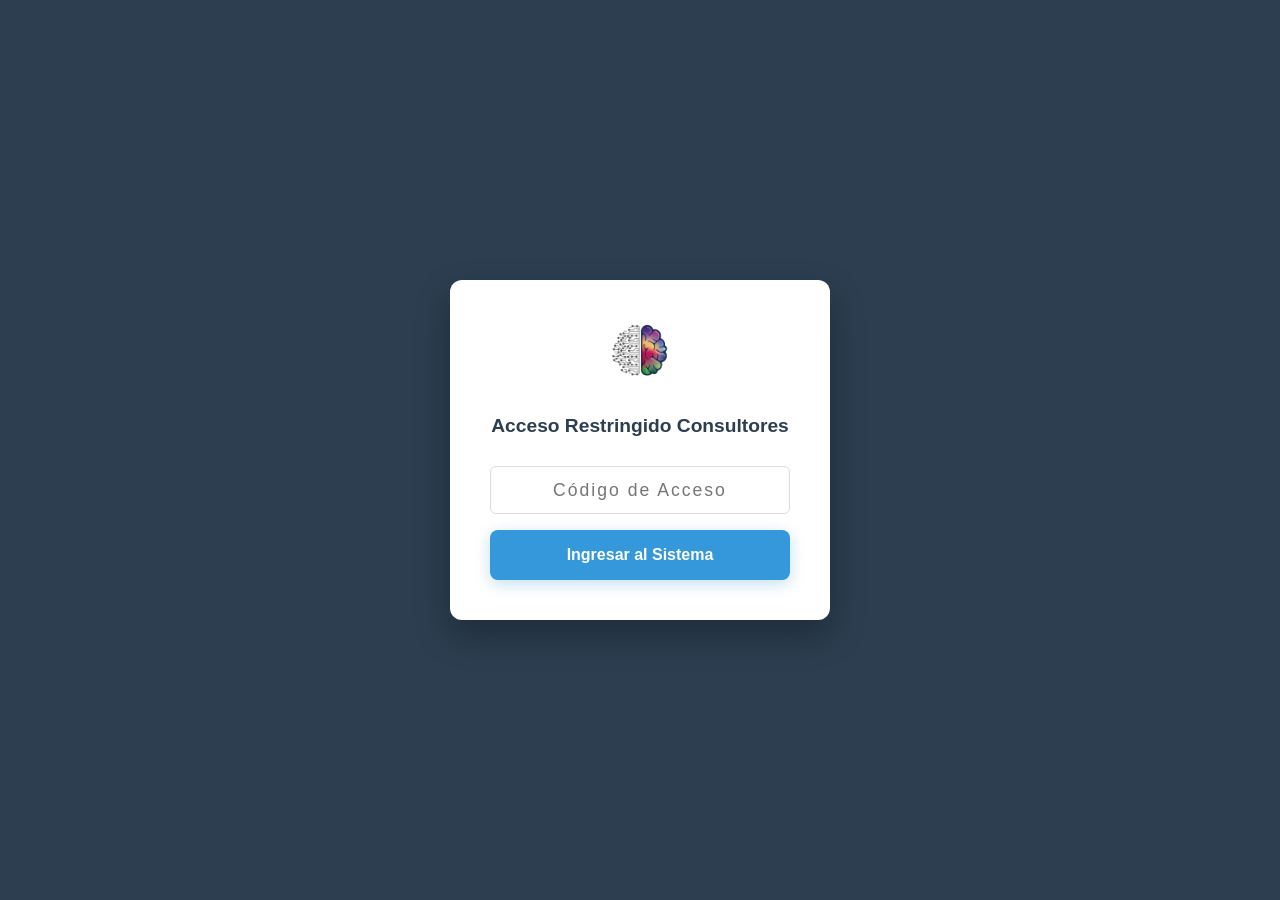
<file: minutas.html>
<!DOCTYPE html>
<html lang="es">
<head>
    <meta charset="UTF-8">
    <meta name="viewport" content="width=device-width, initial-scale=1.0">
    <title>Minuta de Reunión | D-Mentes</title>
    <link rel="stylesheet" href="styles/style.css">
</head>
<body class="minutes-body">
    <!-- Overlay de Acceso -->
    <div id="access-overlay" class="access-overlay">
        <div class="access-box">
            <img src="img/Logo dmente transparente.png" alt="D-Mentes">
            <h2>Acceso Restringido Consultores</h2>
            <input type="password" id="access-code" placeholder="Código de Acceso">
            <button onclick="checkAccess()" class="btn-access">Ingresar al Sistema</button>
        </div>
    </div>

    <div id="minutes-content" style="display: none;">
    <nav>
        <div class="nav-logo">
            <img src="img/Logo dmente transparente.png" alt="D-Mentes Logo">
            <span class="logo-text">&lt;/d&gt;<span class="logo-suffix">mentes</span></span>
        </div>
        <button class="hamburger" id="hamburger-button" aria-label="Menú de navegación" aria-expanded="false" aria-controls="nav-links">
            <span class="hamburger-icon"></span>
            <span class="hamburger-icon"></span>
            <span class="hamburger-icon"></span>
        </button>
        <ul class="nav-links" id="nav-links">
            <li><a href="index.html">Volver al Sitio</a></li>
        </ul>
    </nav>

    <div class="minutes-container">
        <header class="minutes-header">
            <div>
                <img src="img/Logo dmente transparente.png" alt="D-Mentes">
                <p style="font-size: 0.8rem; color: #7f8c8d; margin-top: 5px;">Consultoría IT & Analistas de Sistemas</p>
            </div>
            <div class="minutes-header-title">
                <h1>MINUTA DE REUNIÓN</h1>
                <p id="current-date" style="font-weight: bold; color: var(--accent);"></p>
            </div>
        </header>

        <form action="https://formsubmit.co/ajax/contacto@dementes.net.ar" method="POST" class="minutes-form" id="minutes-form">
            <!-- Configuración FormSubmit -->
            <input type="hidden" name="_subject" value="Nueva Minuta de Reunión - D-Mentes">
            
            <div class="minutes-grid">
                <div class="form-group">
                    <label>Cliente / Empresa</label>
                    <input type="text" name="cliente" placeholder="Nombre del cliente" required>
                </div>
                <div class="form-group">
                    <label>Proyecto</label>
                    <input type="text" name="proyecto" placeholder="Nombre del proyecto">
                </div>
                <div class="form-group">
                    <label>Participantes D-Mentes</label>
                    <input type="text" name="analistas" placeholder="Ej: Javier, Sebastian..." required>
                </div>
                <div class="form-group">
                    <label>Participantes Cliente</label>
                    <input type="text" name="participantes_cliente" placeholder="Nombres de los presentes">
                </div>
            </div>

            <div class="form-group" style="margin-bottom: 1.5rem;">
                <label>Temas Tratados</label>
                <textarea name="temas" rows="6" placeholder="Resumen de la discusión..." required></textarea>
            </div>

            <div class="form-group" style="margin-bottom: 1.5rem;">
                <label>Acuerdos y Decisiones</label>
                <textarea name="acuerdos" rows="4" placeholder="¿A qué se llegó en la reunión?"></textarea>
            </div>

            <div class="form-group" style="margin-bottom: 2rem;">
                <label>Próximos Pasos / Tareas Pendientes</label>
                <textarea name="pendientes" rows="4" placeholder="Acciones futuras y responsables..."></textarea>
            </div>

            <div class="btn-print">
                <button type="submit" class="button btn-submit-minute">Enviar por Email</button>
                <button type="button" onclick="window.print()" class="button btn-print-minute">Descargar PDF / Imprimir</button>
            </div>
        </form>
    </div>

    <script>
        // Lógica de Acceso y Persistencia
        function checkAccess() {
            const code = document.getElementById('access-code').value;
            // Código de acceso: DM2025
            if (code === 'DM2025') {
                document.getElementById('access-overlay').style.display = 'none';
                document.getElementById('minutes-content').style.display = 'block';
                sessionStorage.setItem('dm_authorized', 'true');
            } else {
                alert('Código incorrecto. Acceso denegado.');
            }
        }

        // Ejecutar al cargar la página
        window.addEventListener('DOMContentLoaded', () => {
            // Verificar si ya está autorizado en esta sesión
            if (sessionStorage.getItem('dm_authorized') === 'true') {
                document.getElementById('access-overlay').style.display = 'none';
                document.getElementById('minutes-content').style.display = 'block';
            }

            // Configurar fecha actual
            const dateElement = document.getElementById('current-date');
            const options = { year: 'numeric', month: 'long', day: 'numeric' };
            dateElement.innerText = new Date().toLocaleDateString('es-ES', options);
        });

        // Lógica de envío similar a la de index.html
        document.getElementById('minutes-form').addEventListener('submit', async (e) => {
            e.preventDefault();
            const form = e.target;
            const data = new FormData(form);
            const response = await fetch(form.action, { method: 'POST', body: data, headers: { 'Accept': 'application/json' } });
            if (response.ok) alert('Minuta enviada correctamente.');
            else alert('Error al enviar.');
        });

        // Lógica para el menú hamburguesa en la página de minutas
        const hb = document.getElementById('hamburger-button');
        const nl = document.getElementById('nav-links');
        hb.addEventListener('click', () => {
            nl.classList.toggle('active');
            hb.classList.toggle('active');
        });
    </script>
</body>
</html>
</file>
<file: styles/style.css>
/* Variables y Estilos Globales */
:root {
    --primary: #2c3e50;
    --accent: #3498db;
    --text: #333;
    --light: #f4f7f6;
    --white: #ffffff;
}

* {
    margin: 0;
    padding: 0;
    box-sizing: border-box;
    font-family: 'Segoe UI', Roboto, Helvetica, Arial, sans-serif;
}

html {
    scroll-behavior: smooth;
}

body {
    line-height: 1.6;
    color: var(--text);
    background-color: var(--light);
}

/* Navegación */
nav {
    position: fixed;
    top: 0;
    width: 100%;
    background: rgba(255, 255, 255, 0.98);
    display: flex;
    justify-content: space-between;
    align-items: center;
    padding: 1rem 10%;
    box-shadow: 0 2px 10px rgba(0,0,0,0.1);
    z-index: 1000;
}

.nav-logo {
    margin-right: 2rem;
    display: flex;
    align-items: center;
}

.nav-logo img {
    height: 45px;
    width: 45px;
    border-radius: 50%;
    object-fit: cover;
}

.logo-text {
    margin-left: 0.8rem;
    font-size: 1.5rem;
    font-weight: bold;
    color: var(--primary);
    letter-spacing: 1px;
}

.logo-suffix {
    font-weight: 300; /* Más fina */
    font-size: 0.9em;  /* Un poco más pequeña */
    opacity: 0.8;      /* Ligeramente más suave */
}

.nav-links {
    list-style: none;
    display: flex;
}

.nav-links li {
    margin-left: 2rem;
}

.nav-links a {
    text-decoration: none;
    color: var(--primary);
    font-weight: 600;
    transition: color 0.3s;
}

.nav-links a:hover {
    color: var(--accent);
}

/* Estilos para el botón de hamburguesa */
.hamburger {
    display: none; /* Oculto por defecto en pantallas grandes */
    background: none;
    border: none;
    cursor: pointer;
    padding: 0.5rem;
    z-index: 1001; /* Asegura que esté por encima del menú */
}

.hamburger-icon {
    display: block;
    width: 25px;
    height: 3px;
    background-color: var(--primary);
    margin: 5px 0;
    transition: all 0.3s ease;
}

/* Animación del icono de hamburguesa a "X" */
.hamburger.active .hamburger-icon:nth-child(1) {
    transform: translateY(8px) rotate(45deg);
}

.hamburger.active .hamburger-icon:nth-child(2) {
    opacity: 0;
}

.hamburger.active .hamburger-icon:nth-child(3) {
    transform: translateY(-8px) rotate(-45deg);
}

/* Cuando el menú está activo, el botón de hamburguesa puede cambiar de color o posición si es necesario */
.hamburger.active {
    position: fixed; /* Para que no se mueva al hacer scroll si el menú es largo */
    top: 1rem;
    right: 10%;
    color: var(--primary); /* O el color que desees para el icono "X" */
}


/* Secciones */
section {
    padding: 100px 10% 60px;
    min-height: 80vh;
    display: flex;
    flex-direction: column;
    justify-content: center;
}

h2 {
    font-size: 2.5rem;
    margin-bottom: 2rem;
    text-align: center;
    color: var(--primary);
}

/* Inicio (Hero) */
#inicio {
    position: relative;
    overflow: hidden;
    color: var(--white);
    text-align: center;
    min-height: 60vh;
    text-shadow: 2px 2px 10px rgba(0, 0, 0, 0.7);
}

#inicio::before {
    content: "";
    position: absolute;
    top: 0;
    left: 0;
    width: 100%;
    height: 100%;
    background: url('../img/hero 2.jpg');
    background-size: cover;
    background-position: 70% center; /* Ajuste para que se vea mejor la imagen en móvil */
    background-repeat: no-repeat;
    z-index: -1;
    animation: zoomEffect 12s infinite alternate ease-in-out;
}

@keyframes zoomEffect {
    from { transform: scale(1); }
    to { transform: scale(1.3); }
}

#inicio h1 {
    font-size: 4rem;
    margin-bottom: 1rem;
}

#inicio p {
    font-size: 1.2rem;
    max-width: 700px;
    margin: 0 auto;
}

/* Sobre Nosotros */
.sobre-nosotros-content {
    max-width: 1000px;
    margin: 0 auto;
    text-align: left;
}

.sobre-nosotros-content h3 {
    color: var(--primary);
    margin: 2.5rem 0 1rem;
    font-size: 1.5rem;
}

/* Metodología Grid */
.metodologia-grid {
    display: grid;
    grid-template-columns: repeat(4, 1fr); /* Fuerza las 4 columnas en desktop */
    gap: 1.5rem;
    margin: 3rem 0;
    width: 100%;
    align-items: stretch;
}

.metodologia-card {
    background: var(--white);
    padding: 1.5rem;
    border-radius: 12px;
    box-shadow: 0 4px 15px rgba(0,0,0,0.05);
    transition: all 0.3s ease;
    border-left: 4px solid var(--accent);
    display: flex;
    flex-direction: column;
}

.metodologia-card:hover {
    transform: translateY(-5px);
    box-shadow: 0 8px 25px rgba(0,0,0,0.1);
}

.metodologia-card h4 {
    color: var(--primary);
    margin-bottom: 0.8rem;
    font-size: 1.2rem;
}

.metodologia-card p {
    font-size: 0.9rem;
    color: #555;
    line-height: 1.5;
}

/* Portfolio */
.portfolio-grid {
    display: grid;
    grid-template-columns: repeat(auto-fit, minmax(300px, 1fr));
    gap: 2rem;
    margin-top: 2rem;
}

.portfolio-item {
    background: var(--white);
    padding: 2rem;
    border-radius: 12px;
    box-shadow: 0 5px 15px rgba(0,0,0,0.05);
    transition: transform 0.3s;
    border-top: 4px solid var(--accent);
    display: flex;
    flex-direction: column;
    justify-content: center;
    align-items: center;
    text-align: center;
}

.portfolio-item h3 .item-subtitle {
    display: block; /* Esto hace que la descripción baje a una línea nueva */
    font-size: 0.9rem;
    font-weight: normal;
    color: #7f8c8d; /* Un tono gris para diferenciarlo del título principal */
    margin-top: 0.3rem;
}

.portfolio-item:hover {
    transform: translateY(-10px);
}

.portfolio-item p {
    font-size: 0.9rem;
    margin-top: 0.8rem;
}

.portfolio-item a {
    color: var(--accent);
    text-decoration: none;
    font-weight: 600;
    transition: opacity 0.3s;
}

.portfolio-item a:hover {
    opacity: 0.8;
    text-decoration: underline;
}

/* Footer y Contacto */
footer {
    background: var(--primary);
    color: var(--white);
    padding: 5rem 10% 2rem;
}

.footer-logo {
    display: flex;
    align-items: center;
    margin-bottom: 1.5rem;
}

.footer-logo img {
    height: 50px;
    width: 50px;
    border-radius: 50%;
    object-fit: cover;
    background: var(--white);
    padding: 2px;
}

.footer-logo .logo-text {
    color: var(--white);
    margin-left: 10px;
}

.footer-tagline {
    font-style: italic;
    opacity: 0.9;
    font-size: 1.1rem;
    margin-bottom: 2rem;
    border-left: 3px solid var(--accent);
    padding-left: 15px;
    max-width: 300px;
}

.footer-container {
    display: grid;
    grid-template-columns: repeat(auto-fit, minmax(250px, 1fr));
    gap: 3rem;
    margin-bottom: 3rem;
}

/* Servicios Section */
.services-grid {
    display: grid;
    grid-template-columns: repeat(auto-fit, minmax(250px, 1fr));
    gap: 2rem;
    text-align: center;
}

.service-card {
    background: var(--white);
    padding: 2.5rem;
    border-radius: 12px;
    box-shadow: 0 4px 6px rgba(0,0,0,0.05);
    transition: all 0.3s ease;
}

.service-card:hover {
    box-shadow: 0 10px 20px rgba(0,0,0,0.1);
    transform: translateY(-5px);
}

.service-icon {
    margin-bottom: 1.5rem;
    color: var(--accent);
    display: flex;
    justify-content: center;
}

.contact-form input, .contact-form textarea {
    width: 100%;
    padding: 0.8rem;
    margin-bottom: 1rem;
    border: 1px solid transparent;
    border-radius: 4px;
    background: #ecf0f1;
    transition: border-color 0.3s;
}

.contact-form input:focus, .contact-form textarea:focus {
    outline: none;
    border-color: var(--accent);
}

.contact-form button {
    padding: 0.8rem 2.5rem;
    background: var(--accent);
    color: white;
    border: none;
    border-radius: 4px;
    cursor: pointer;
    font-weight: bold;
    transition: background 0.3s;
}

.contact-form button:hover {
    background: #2980b9;
}

.footer-links ul {
    list-style: none;
}

.footer-links a {
    color: #bdc3c7;
    text-decoration: none;
    line-height: 2;
}

.footer-links a:hover {
    color: var(--white);
}

.social-links {
    display: flex;
    flex-wrap: wrap;
    gap: 10px;
}

.social-links a {
    color: var(--white);
    text-decoration: none;
    font-size: 0.9rem;
    border: 1px solid rgba(255,255,255,0.2);
    padding: 0.5rem 1rem;
    border-radius: 4px;
}

.footer-bottom {
    text-align: center;
    border-top: 1px solid rgba(255,255,255,0.1);
    padding-top: 2rem;
    font-size: 0.85rem;
    color: #bdc3c7;
}

@media (max-width: 768px) {
    nav {
        padding: 1rem 5%; /* Ajustar padding de la navegación */
    }

    .nav-links {
        display: none; /* Ocultar el menú por defecto */
        flex-direction: column;
        position: absolute;
        top: 100%; /* Debajo de la barra de navegación */
        left: 0;
        width: 100%;
        background: rgba(255, 255, 255, 0.98);
        box-shadow: 0 2px 10px rgba(0,0,0,0.1);
        padding: 1rem 5%; /* Padding para los elementos del menú */
        z-index: 999; /* Por debajo del botón de hamburguesa */
    }

    .nav-links.active {
        display: flex; /* Mostrar el menú cuando tiene la clase 'active' */
    }

    .nav-links li {
        margin: 0.5rem 0; /* Espaciado vertical para los ítems del menú */
        text-align: center;
    }

    .nav-links a {
        padding: 0.5rem 0; /* Aumentar el área clicable */
        display: block;
    }

    .hamburger {
        display: block; /* Mostrar el botón de hamburguesa */
    }
    #inicio h1 { font-size: 2.5rem; }

    .metodologia-grid {
        grid-template-columns: repeat(2, 1fr); /* 2 columnas en tablets */
    }
    
    #inicio h1 {
        font-size: 2.2rem;
        padding: 0 10px;
    }

    .nav-logo img {
        height: 35px;
        width: 35px;
    }

    .logo-text { font-size: 1.2rem; }

    /* Ajustes para el formulario de minutas en móviles */
    .minutes-body {
        padding-top: 80px;
    }

    .minutes-container {
        padding: 25px 15px;
        margin: 80px 10px 30px; /* Ajuste de margen superior para no chocar con nav */
        width: 95%;
    }

    .minutes-header {
        flex-direction: column;
        text-align: center;
        gap: 1.5rem;
    }

    .minutes-header-title {
        text-align: center;
        width: 100%;
    }

    .minutes-header h1 {
        font-size: 1.3rem;
        margin-top: 10px;
        color: var(--primary);
    }

    .minutes-form h2 {
        text-align: center;
    }

    .minutes-grid {
        grid-template-columns: 1fr;
        gap: 1rem;
    }

    .btn-print {
        display: flex;
        gap: 10px;
        flex-direction: column !important;
    }

    .btn-print button {
        width: 100%;
    }

    .access-box {
        padding: 1.5rem;
    }

    /* Ajustes para el Asistente en pantallas pequeñas */
    .assistant-chat {
        width: calc(100vw - 30px);
        height: 60vh; /* Altura relativa para que no tape todo en móviles */
        bottom: 80px;
        right: 15px;
    }
}

@media (max-width: 600px) {
    .metodologia-grid {
        grid-template-columns: 1fr; /* 1 columna en celulares */
    }

    .assistant-wrapper {
        right: 10px;
    }

    .whatsapp-float, .assistant-float {
        width: 50px;
        height: 50px;
    }
}

/* --- ESTILOS DE ACCESO (LOGIN) --- */
.access-overlay {
    position: fixed;
    top: 0;
    left: 0;
    width: 100%;
    height: 100%;
    background: var(--primary);
    display: flex;
    justify-content: center;
    align-items: center;
    z-index: 2000;
}

.access-box {
    background: var(--white);
    padding: 2.5rem;
    border-radius: 12px;
    text-align: center;
    box-shadow: 0 15px 35px rgba(0,0,0,0.3);
    max-width: 380px;
    width: 90%;
}

.access-box img {
    height: 60px;
    margin-bottom: 1.5rem;
}

.access-box h2 {
    font-size: 1.2rem;
    margin-bottom: 1.5rem;
}

.access-box input {
    width: 100%;
    padding: 0.8rem;
    border: 1px solid #ddd;
    border-radius: 6px;
    margin-bottom: 1rem;
    text-align: center;
    font-size: 1.1rem;
    letter-spacing: 2px;
}

/* --- VIRTUAL ASSISTANT --- */
.assistant-wrapper {
    position: fixed;
    bottom: 20px;
    right: 20px; /* Cambiado a la derecha */
    z-index: 1100;
    display: flex;
    flex-direction: column;
    align-items: flex-end; /* Alineado a la derecha */
    pointer-events: none; /* Permite clicks a través del contenedor cuando está cerrado */
}

.assistant-tooltip {
    position: absolute;
    right: 75px;
    bottom: 12px;
    background: var(--primary);
    color: white;
    padding: 8px 15px;
    border-radius: 20px;
    font-size: 0.85rem;
    font-weight: 600;
    white-space: nowrap;
    opacity: 0;
    visibility: hidden;
    transform: translateX(10px);
    transition: all 0.3s ease;
    box-shadow: 0 4px 15px rgba(0,0,0,0.1);
    z-index: 1099;
    pointer-events: none;
}

/* Flechita del tooltip */
.assistant-tooltip::after {
    content: '';
    position: absolute;
    right: -5px;
    top: 50%;
    transform: translateY(-50%);
    border-width: 5px 0 5px 5px;
    border-style: solid;
    border-color: transparent transparent transparent var(--primary);
}

.assistant-wrapper:hover .assistant-tooltip {
    opacity: 1;
    visibility: visible;
    transform: translateX(0);
}

/* Ocultar tooltip cuando el chat está activo */
.assistant-chat.active ~ .assistant-tooltip {
    opacity: 0 !important;
    visibility: hidden !important;
}

.assistant-chat {
    display: none; /* Cambiamos a none para que no ocupe espacio si no está activo */
    opacity: 0;
    visibility: hidden;
    transform: translateY(20px) scale(0.95);
    width: 320px;
    max-height: 450px; /* Cambiado a max-height para ser más flexible */
    max-width: calc(100vw - 40px);
    background: var(--white);
    border-radius: 15px;
    box-shadow: 0 10px 30px rgba(0,0,0,0.2);
    flex-direction: column;
    overflow: hidden;
    margin-bottom: 15px;
    border: 1px solid rgba(0,0,0,0.1);
    transition: all 0.3s cubic-bezier(0.4, 0, 0.2, 1);
    transform-origin: bottom right; /* Animación desde la derecha */
}

.assistant-chat.active {
    display: flex; /* IMPORTANTE: Esto corrige que no se vea al hacer clic */
    opacity: 1;
    visibility: visible;
    transform: translateY(0) scale(1);
    pointer-events: auto;
}

.chat-header {
    background: var(--primary);
    color: white;
    padding: 11px 15px;
    display: flex;
    align-items: center;
    gap: 12px;
}

.chat-header svg {
    width: 48px;
    height: 48px;
    border-radius: 50%;
    background: #f1f5f9;
    padding: 4px;
    box-shadow: inset 0 0 5px rgba(255,255,255,0.8);
}

/* Animaciones del Robot */
.robot-icon {
    animation: robot-float 4s ease-in-out infinite, robot-glow 3s ease-in-out infinite alternate;
    width: 48px;
    height: 48px;
}

.robot-eye {
    transform-origin: center;
    transform-box: fill-box;
    animation: robot-blink 4s infinite;
    filter: drop-shadow(0 0 2px #3498db);
}

.robot-mouth {
    filter: drop-shadow(0 0 2px #3498db);
}

.robot-screen {
    animation: screen-pulse 3s ease-in-out infinite alternate;
}

@keyframes robot-float {
    0%, 100% { transform: translateY(0); }
    50% { transform: translateY(-6px); }
}

@keyframes robot-blink {
    0%, 94%, 100% { transform: scaleY(1); opacity: 1; }
    97% { transform: scaleY(0.1); opacity: 0.6; }
}

@keyframes robot-glow {
    from { filter: drop-shadow(0 0 2px rgba(52, 152, 219, 0.3)); }
    to { filter: drop-shadow(0 0 12px rgba(0, 198, 255, 0.8)); }
}

@keyframes screen-pulse {
    from { fill: #ffffff; }
    to { fill: #f0f9ff; }
}

.chat-body {
    height: 320px;
    padding: 15px;
    overflow-y: auto;
    background: #f9f9f9;
    display: flex;
    flex-direction: column;
    gap: 12px;
}

/* Personalización de la barra de scroll del chat */
.chat-body::-webkit-scrollbar {
    width: 5px;
}

.chat-body::-webkit-scrollbar-track {
    background: transparent;
}

.chat-body::-webkit-scrollbar-thumb {
    background: #cbd5e0;
    border-radius: 10px;
}

.bot-msg {
    background: #ffffff;
    color: var(--primary);
    padding: 10px 14px;
    border-radius: 12px;
    border-bottom-left-radius: 2px;
    font-size: 0.9rem;
    align-self: flex-start;
    max-width: 85%;
    box-shadow: 0 2px 5px rgba(0,0,0,0.05);
    border: 1px solid #edf2f7;
}

/* Indicador de escritura natural */
.typing-indicator {
    background: #ffffff;
    padding: 12px 16px;
    border-radius: 12px;
    border-bottom-left-radius: 2px;
    display: flex;
    gap: 4px;
    width: fit-content;
    align-self: flex-start;
    box-shadow: 0 2px 5px rgba(0,0,0,0.05);
    border: 1px solid #edf2f7;
    margin-bottom: 8px;
}

.typing-indicator span {
    width: 6px;
    height: 6px;
    background: var(--accent);
    border-radius: 50%;
    display: inline-block;
    animation: typing-dots 1.4s infinite ease-in-out both;
}

.typing-indicator span:nth-child(1) { animation-delay: -0.32s; }
.typing-indicator span:nth-child(2) { animation-delay: -0.16s; }

@keyframes typing-dots {
    0%, 80%, 100% { transform: scale(0); }
    40% { transform: scale(1); }
}

/* Area de input para el nombre en el chat */
.chat-input-area {
    display: flex;
    gap: 8px;
    padding: 5px;
    animation: fadeIn 0.3s ease;
}

.chat-input-area input {
    flex: 1;
    padding: 10px 15px;
    border: 1px solid #ddd;
    border-radius: 20px;
    outline: none;
    font-size: 0.9rem;
    box-shadow: inset 0 1px 3px rgba(0,0,0,0.05);
}

.chat-input-area button {
    background: var(--accent);
    color: white;
    border: none;
    padding: 8px 18px;
    border-radius: 20px;
    cursor: pointer;
    font-weight: bold;
    transition: background 0.3s;
}

.chat-input-area button:hover {
    background: #2980b9;
}

.user-msg {
    background: var(--accent);
    color: white;
    padding: 10px 14px;
    border-radius: 12px;
    border-bottom-right-radius: 2px;
    font-size: 0.9rem;
    align-self: flex-end;
    max-width: 85%;
    box-shadow: 0 2px 5px rgba(0,0,0,0.1);
    margin-bottom: 4px;
}

.chat-options {
    display: flex;
    flex-wrap: wrap;
    gap: 8px;
    margin-top: 5px;
}

.opt-btn {
    background: white;
    border: 1px solid var(--accent);
    color: var(--accent);
    padding: 6px 12px;
    border-radius: 20px;
    font-size: 0.8rem;
    cursor: pointer;
    transition: all 0.3s;
}

.opt-btn:hover {
    background: var(--accent);
    color: white;
}

.opt-btn.wa-opt {
    background-color: var(--accent);
    border-color: var(--accent);
    color: white;
    display: flex;
    align-items: center;
    gap: 8px;
    font-weight: 600;
    padding: 8px 16px;
    box-shadow: 0 2px 4px rgba(0,0,0,0.1);
}

.opt-btn.wa-opt:hover {
    background-color: #2980b9;
    border-color: #2980b9;
    transform: translateY(-1px);
    box-shadow: 0 4px 8px rgba(0,0,0,0.15);
}

.assistant-float {
    background-color: var(--primary);
    color: white;
    border-radius: 50%;
    width: 60px;
    height: 60px;
    display: flex;
    justify-content: center;
    align-items: center;
    cursor: pointer;
    box-shadow: 0 4px 15px rgba(0,0,0,0.2);
    transition: transform 0.3s ease;
    pointer-events: auto; /* Asegura que el botón siempre sea clicable */
}

.assistant-float:hover {
    transform: scale(1.1);
}

.btn-access {
    background: var(--accent);
    color: white;
    border: none;
    padding: 1rem;
    border-radius: 8px;
    width: 100%;
    font-weight: bold;
    font-size: 1rem;
    cursor: pointer;
    transition: all 0.3s ease;
    box-shadow: 0 4px 15px rgba(52, 152, 219, 0.3);
}

.btn-access:hover {
    background: #2980b9;
    transform: translateY(-2px);
    box-shadow: 0 6px 20px rgba(52, 152, 219, 0.4);
}

/* --- ESTILOS DE LA MINUTA --- */
.minutes-body {
    background-color: #e9ecef;
    padding-top: 120px;
}

.minutes-container {
    max-width: 850px;
    margin: 0 auto 50px;
    background: var(--white);
    padding: 40px;
    box-shadow: 0 0 20px rgba(0,0,0,0.1);
    border-top: 8px solid var(--primary);
}

.minutes-header {
    display: flex;
    justify-content: space-between;
    align-items: center;
    border-bottom: 2px solid var(--light);
    padding-bottom: 20px;
    margin-bottom: 30px;
}

.minutes-header-title {
    text-align: right;
}

.minutes-header img {
    height: 60px;
    max-width: 100%;
}

.minutes-form h2 {
    text-align: left;
    margin-bottom: 1.5rem;
    font-size: 1.8rem;
    color: var(--primary);
}

.minutes-grid {
    display: grid;
    grid-template-columns: 1fr 1fr;
    gap: 1.5rem;
    margin-bottom: 1.5rem;
}

.form-group {
    display: flex;
    flex-direction: column;
}

.form-group label {
    font-weight: 600;
    margin-bottom: 0.5rem;
    font-size: 0.9rem;
    color: var(--primary);
}

.form-group input, .form-group textarea, .form-group select {
    width: 100%; /* Asegura que ocupen todo el ancho del contenedor */
    padding: 0.8rem;
    border: 1px solid #ddd;
    border-radius: 4px;
    font-size: 1rem;
    box-sizing: border-box; /* Incluye el padding en el cálculo del ancho */
}

.minutes-form .button {
    padding: 1rem 2rem;
    border-radius: 8px;
    font-weight: bold;
    cursor: pointer;
    border: none;
    transition: all 0.3s ease;
}

.btn-submit-minute {
    background: var(--primary);
    color: white;
}

.btn-print-minute {
    background: var(--accent);
    color: white;
}

@media print {
    nav, .whatsapp-wrapper, footer, .btn-print, .access-overlay {
        display: none !important;
    }
    .minutes-container {
        box-shadow: none;
        margin: 0;
        width: 100%;
    }
}
</file>
